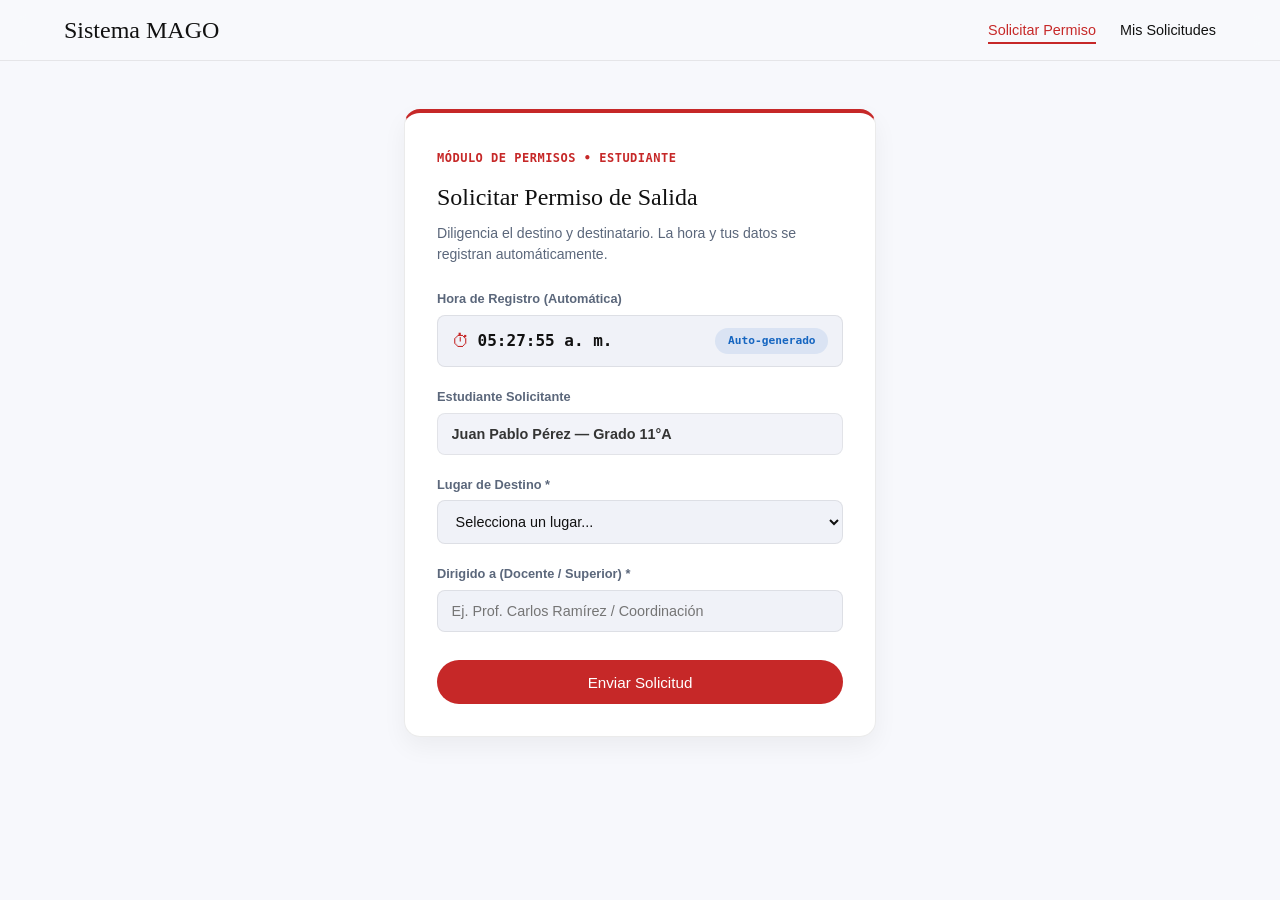
<file: MAGO/VISTA/INDEX/PAGINA INICIAL/PERMISOS/PSOL.html>
<!DOCTYPE html>
<html lang="es">
<head>
  <meta charset="UTF-8">
  <meta name="viewport" content="width=device-width, initial-scale=1.0">
  <title>Solicitud de Permiso — Estudiante</title>
  <link rel="stylesheet" href="PSOL.css">
</head>
<body>

  <!-- Navegación -->
  <nav class="nav">
    <div class="nav-container">
      <a href="#" class="nav-brand">
        <span class="brand-text">Sistema MAGO</span>
      </a>
      <ul class="nav-list">
        <li><a href="#" class="active">Solicitar Permiso</a></li>
        <li><a href="#">Mis Solicitudes</a></li>
      </ul>
    </div>
  </nav>

  <!-- Formulario Centralizado -->
  <div class="wrapper-student" style="max-width: 520px; margin: 3rem auto; padding: 0 1.5rem;">
    <div class="form-card">
      <span class="section-label">Módulo de Permisos • Estudiante</span>
      <h2 style="margin-bottom: 0.5rem;">Solicitar Permiso de Salida</h2>
      <p style="color: var(--muted); font-size: 0.88rem; margin-bottom: 1.5rem;">
        Diligencia el destino y destinatario. La hora y tus datos se registran automáticamente.
      </p>

      <form id="permissionForm" onsubmit="event.preventDefault();">
        <!-- 1. Hora Automática -->
        <div class="filter-group" style="margin-bottom: 1.25rem;">
          <label>Hora de Registro (Automática)</label>
          <div style="display: flex; align-items: center; gap: 0.5rem; background: var(--surface2); padding: 0.75rem 0.85rem; border: 1px solid var(--border); border-radius: 8px;">
            <span style="color: var(--accent); font-size: 1.1rem;">⏱</span>
            <span id="autoTimestamp" class="font-mono font-bold">08:42 AM</span>
            <span class="badge status-excusa" style="margin-left: auto; font-size: 0.7rem;">Auto-generado</span>
          </div>
        </div>

        <!-- 2. Información del Estudiante -->
        <div class="filter-group" style="margin-bottom: 1.25rem;">
          <label for="studentInfo">Estudiante Solicitante</label>
          <input type="text" id="studentInfo" value="Juan Pablo Pérez — Grado 11°A" readonly style="background-color: var(--surface2); opacity: 0.85; cursor: not-allowed; font-weight: 600;">
        </div>

        <!-- 3. Lugar de Destino -->
        <div class="filter-group" style="margin-bottom: 1.25rem;">
          <label for="destination">Lugar de Destino *</label>
          <select id="destination" required>
            <option value="" disabled selected>Selecciona un lugar...</option>
            <option value="papeleria">Papelería</option>
            <option value="cafeteria">Cafetería</option>
            <option value="coordinacion">Coordinación</option>
            <option value="rectoria">Rectoría</option>
            <option value="secretaria">Secretaría</option>
            <option value="otro">Otro lugar</option>
          </select>
        </div>

        <!-- 4. Persona Dirigida -->
        <div class="filter-group" style="margin-bottom: 1.75rem;">
          <label for="targetPerson">Dirigido a (Docente / Superior) *</label>
          <input type="text" id="targetPerson" placeholder="Ej. Prof. Carlos Ramírez / Coordinación" required>
        </div>

        <!-- Enviar -->
        <button type="submit" class="btn-primary" style="width: 100%; justify-content: center; padding: 0.85rem; font-size: 0.95rem;">
          Enviar Solicitud
        </button>
      </form>
    </div>
  </div>

  <script src="PSOL.js"></script>
</body>
</html>
</file>
<file: MAGO/VISTA/INDEX/PAGINA INICIAL/PERMISOS/PSOL.css>
/* ══════════════════════════════════════════════════════════════════
   SISTEMA MAGO — MÓDULO ESTUDIANTE (SOLICITUD DE PERMISO)
   ══════════════════════════════════════════════════════════════════ */

:root {
    --bg: #f8f9fc;
    --surface: #ffffff;
    --surface2: #f0f2f8;
    --border: rgba(0, 0, 0, 0.08);
    --text: #111111;
    --muted: #5b677b;
    
    --accent: #c62828;
    --accent-hover: #a51e1e;
    --accent-light: rgba(198, 40, 40, 0.08);
    
    --info: #1565c0;
    --info-bg: rgba(21, 101, 192, 0.1);
    
    --radius: 16px;
    --shadow: 0 10px 25px rgba(0, 0, 0, 0.05);
}

*, *::before, *::after {
    box-sizing: border-box;
    margin: 0;
    padding: 0;
}

body {
    background-color: var(--bg);
    color: var(--text);
    font-family: 'Outfit', sans-serif;
    line-height: 1.5;
    min-height: 100vh;
    position: relative;
    background-image: url('https://iemariacano.edu.co/wp-content/uploads/2020/02/fondo.jpg');
    background-size: cover;
    background-attachment: fixed;
    background-position: center;
}

body::before {
    content: '';
    position: fixed;
    top: 0; left: 0; width: 100%; height: 100%;
    background-color: rgba(248, 249, 252, 0.88);
    z-index: -1;
}

/* Tipografía de Marca */
h2 {
    font-family: 'DM Serif Display', serif;
    font-weight: 400;
    color: var(--text);
}

.font-mono { font-family: 'DM Mono', monospace; }
.font-bold { font-weight: 700; }

/* Navegación */
.nav {
    position: sticky;
    top: 0;
    z-index: 100;
    background: rgba(248, 249, 252, 0.85);
    backdrop-filter: blur(12px);
    border-bottom: 1px solid var(--border);
    padding: 0.75rem 0;
}

.nav-container {
    max-width: 1200px;
    margin: 0 auto;
    padding: 0 1.5rem;
    display: flex;
    justify-content: space-between;
    align-items: center;
}

.nav-brand {
    text-decoration: none;
    color: var(--text);
}

.brand-text {
    font-family: 'DM Serif Display', serif;
    font-size: 1.5rem;
}

.nav-list {
    display: flex;
    list-style: none;
    gap: 1.5rem;
}

.nav-list a {
    color: var(--text);
    text-decoration: none;
    font-weight: 500;
    font-size: 0.9rem;
    padding-bottom: 4px;
    border-bottom: 2px solid transparent;
}

.nav-list a.active {
    color: var(--accent);
    border-bottom-color: var(--accent);
}

/* Tarjeta Formulario Central */
.wrapper-student {
    max-width: 520px;
    margin: 3rem auto;
    padding: 0 1.5rem;
}

.form-card {
    background: var(--surface);
    border: 1px solid var(--border);
    border-radius: var(--radius);
    padding: 2rem;
    box-shadow: var(--shadow);
    border-top: 4px solid var(--accent);
}

.section-label {
    font-family: 'DM Mono', monospace;
    font-size: 0.75rem;
    font-weight: 700;
    text-transform: uppercase;
    letter-spacing: 0.5px;
    color: var(--accent);
    display: inline-block;
    margin-bottom: 0.75rem;
}

/* Campos de Formulario */
.filter-group label {
    display: block;
    font-size: 0.8rem;
    font-weight: 600;
    color: var(--muted);
    margin-bottom: 0.4rem;
}

.filter-group select,
.filter-group input {
    width: 100%;
    padding: 0.75rem 0.85rem;
    background-color: var(--surface2);
    border: 1px solid var(--border);
    border-radius: 8px;
    color: var(--text);
    font-family: inherit;
    font-size: 0.9rem;
    outline: none;
    transition: all 0.2s ease;
}

.filter-group select:focus,
.filter-group input:focus {
    border-color: var(--accent);
    background-color: var(--surface);
}

/* Componentes Visuales */
.badge {
    font-family: 'DM Mono', monospace;
    padding: 0.3rem 0.8rem;
    border-radius: 40px;
    font-size: 0.75rem;
    font-weight: 600;
    display: inline-block;
}

.status-excusa {
    background: var(--info-bg);
    color: var(--info);
}

.btn-primary {
    background: var(--accent);
    color: white;
    padding: 0.85rem;
    border-radius: 40px;
    font-size: 0.95rem;
    font-weight: 500;
    cursor: pointer;
    display: inline-flex;
    align-items: center;
    justify-content: center;
    gap: 0.5rem;
    border: none;
    transition: all 0.2s ease;
    font-family: 'Outfit', sans-serif;
}

.btn-primary:hover {
    background: var(--accent-hover);
    box-shadow: 0 4px 12px rgba(198, 40, 40, 0.25);
}
</file>
